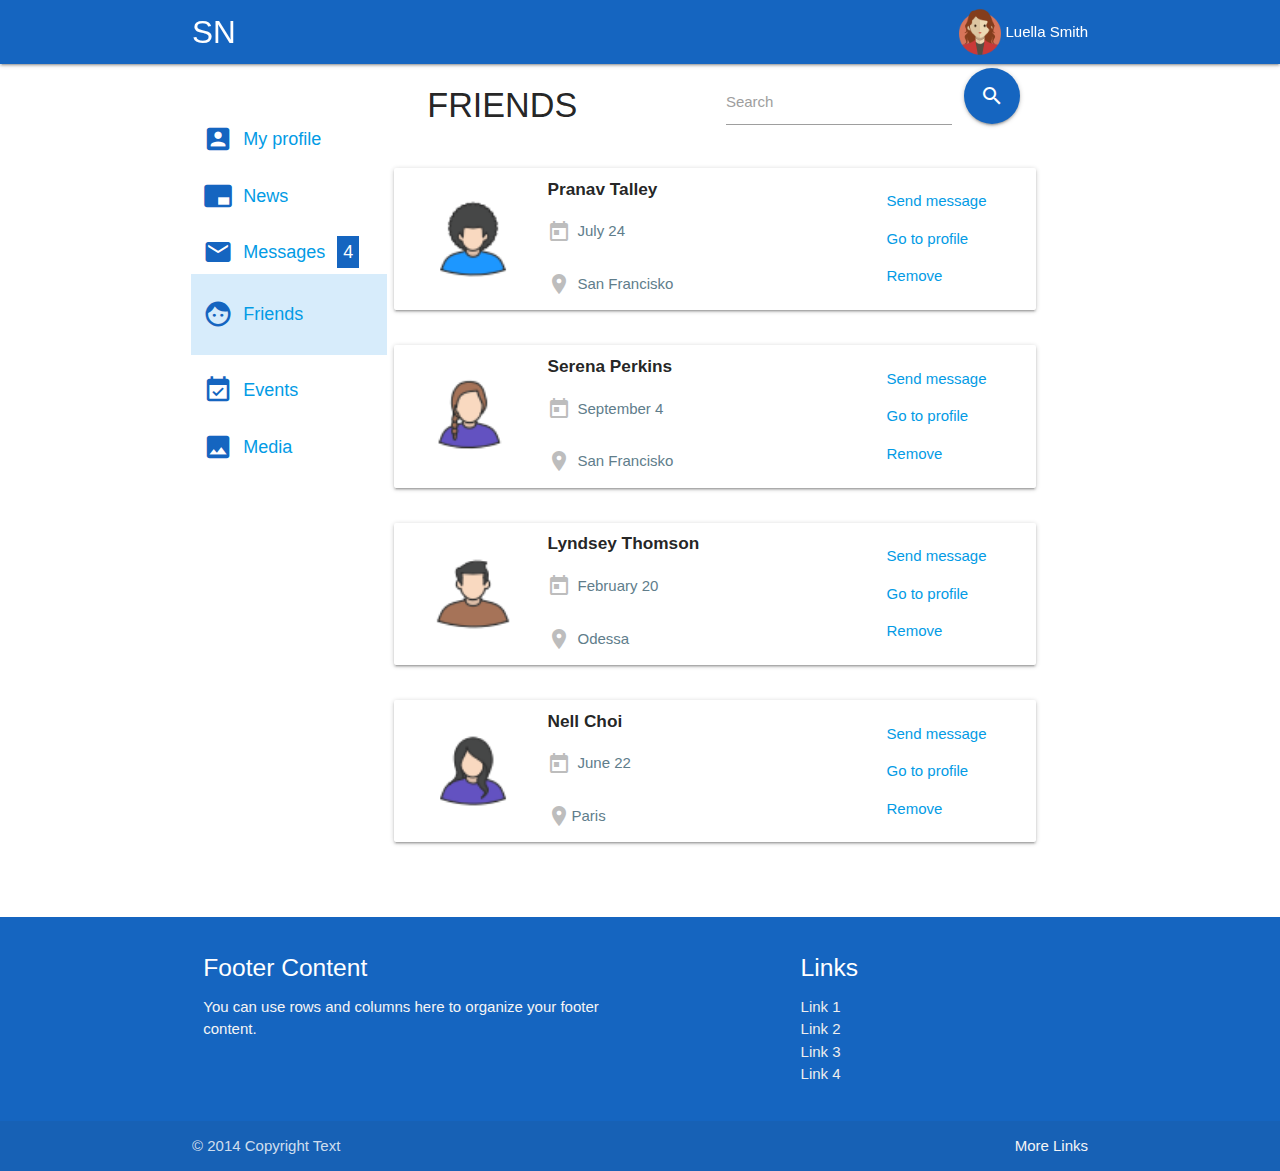
<file: pages/friends.html>
<!DOCTYPE html>
<html lang="en">
<head>
    <meta charset="UTF-8">
    <meta name="viewport" content="width=device-width, initial-scale=1.0">
    <title>Friends</title>
    <link rel="stylesheet" href="https://cdnjs.cloudflare.com/ajax/libs/materialize/1.0.0/css/materialize.min.css">
    <link href="https://fonts.googleapis.com/icon?family=Material+Icons" rel="stylesheet">
    <link rel="stylesheet" href="../css/friends.css">
</head>
<body>
    <div class="navbar-fixed">
        <nav class="blue darken-3">
            <div class="nav-wrapper container">
              <a href="#" class="brand-logo">SN</a>
              <div class="row right valign-wrapper">
                <img class="circle" width="50" src="../image/av_64.png" alt="avatar">
                <span>Luella Smith</span>
              </div>
            </div>
          </nav>
    </div>

      <div class="container">
        <div class="row">
            <div class="col s12 m3">
                <ul class="menu">
                    <li>
                        <div class="menuIcons">
                            <div><i class="small material-icons">account_box</i></div>
                            <div class="profile"><a href="../pages/myProfile.html">My profile</a></div>
                        </div>
                    </li>
                    <li>
                        <div class="menuIconsNews">
                            <div><i class="small material-icons">branding_watermark</i></div>
                            <div class="profile"><a href="../pages/news.html">News</a></div>
                        </div>
                    </li>
                    <li>
                        <div class="menuIconsMessage">
                            <div><i class="small material-icons">email</i> </div>
                            <div class="profile"><a href="../pages/messages.html">Messages</a><span class="messageFour white-text">4</span></div>
                        </div>  
                    </li>
                    <li class="active">
                        <div class="menuIconsFriends">
                            <div><i class="small material-icons">face</i></div>
                            <div class="profile"><a href="#">Friends</a></div>
                        </div>  
                    </li>
                    <li>
                        <div class="menuIconsEvents">
                            <div><i class="small material-icons">event_available</i></div>
                            <div class="profile"><a href="../pages/events.html">Events</a></div>
                        </div> 
                    </li>
                    <li>
                        <div class="menuIconsMedia">
                            <div><i class="small material-icons">insert_photo</i></div>
                            <div class="profile"><a href="#">Media</a></div>
                        </div>    
                    </li>
                </ul>
            </div>
            <div class="col s12 m8">
                <div class="row">
                    <div class="col s3">
                        <h4>FRIENDS</h4>
                    </div>
                    <div class="col s6 offset-s3">
                        <div class="row">
                            <div class="col s10">
                                <div class="input-field">
                                    <input id="Search" type="text" class="validate">
                                    <label for="Search">Search</label>
                                </div>
                            </div>
                            <div class="col s2 marginSearch">
                                <div class="row">
                                    <a class="btn-floating btn-large waves-effect waves-light blue darken-3 hoverable"><i class="material-icons">search
                                    </i></a>
                                </div>
                            </div>
                    </div>
                </div>
                <div class="row">
                    <div class="card row d-flex-vertical-center hoverable">
                        <div class="card-image col s2">
                            <img class="responsive-image" src="../image/avatar_1.png" alt="">
                        </div>
                        <div class="card-info col s6">
                            <h6 class="bold-text">Pranav Talley</h6>
                                <div class="d-flex-month"><i class="material-icons">today
                                    </i><p class="blue-grey-text dateCity">July 24</p>
                                </div>
                                <div class="d-flex-month"><i class="material-icons">location_on
                                    </i><p class="blue-grey-text city">San Francisko</p>
                                </div>
                        </div>
                        <div class="card-links col s3">
                            <p><a href="#">Send message</a></p>
                            <p><a href="#">Go to profile</a></p>
                            <p><a href="#">Remove</a></p>
                        </div>
                    </div>
                </div>
                <div class="row">
                    <div class="card row d-flex-vertical-center hoverable">
                        <div class="card-image col s2">
                            <img class="responsive-image" src="../image/avatar_2.png" alt="">
                        </div>
                        <div class="card-info col s6">
                            <h6 class="bold-text">Serena Perkins</h6>
                            <div class="d-flex-month"><i class="material-icons">today
                                </i><p class="blue-grey-text dateCity">September 4</p>
                            </div>
                            <div class="d-flex-month"><i class="material-icons">location_on
                                </i><p class="blue-grey-text city">San Francisko</p>
                            </div>
                        </div>
                        <div class="card-links col s3">
                            <p><a href="#">Send message</a></p>
                            <p><a href="#">Go to profile</a></p>
                            <p><a href="#">Remove</a></p>
                        </div>
                    </div>
                </div>
                <div class="row">
                    <div class="card row d-flex-vertical-center hoverable">
                        <div class="card-image col s2">
                            <img class="responsive-image" src="../image/avatar_3.png" alt="">
                        </div>
                        <div class="card-info col s6">
                            <h6 class="bold-text">Lyndsey Thomson</h6>
                            <div class="d-flex-month"><i class="material-icons">today
                                </i><p class="blue-grey-text dateCity">February 20</p>
                            </div>
                            <div class="d-flex-month"><i class="material-icons">location_on
                                </i><p class="blue-grey-text city">Odessa</p>
                            </div>
                        </div>
                        <div class="card-links col s3">
                            <p><a href="#">Send message</a></p>
                            <p><a href="#">Go to profile</a></p>
                            <p><a href="#">Remove</a></p>
                        </div>
                    </div>
                </div>
                <div class="row">
                    <div class="card row d-flex-vertical-center hoverable">
                        <div class="card-image col s2">
                            <img class="responsive-image" src="../image/avatar_4.png" alt="">
                        </div>
                        <div class="card-info col s6">
                            <h6 class="bold-text">Nell Choi</h6>
                            <div class="d-flex-month"><i class="material-icons">today
                                </i><p class="blue-grey-text dateCity">June 22</p>
                            </div>
                            <div class="d-flex-month"><i class="material-icons">location_on
                                </i><p class="blue-grey-text ">Paris</p>
                            </div>
                        </div>
                        <div class="card-links col s3">
                            <p><a href="#">Send message</a></p>
                            <p><a href="#">Go to profile</a></p>
                            <p><a href="#">Remove</a></p>
                        </div>
                    </div>
                </div>
            </div>
        </div>
      </div>
      </div>

<div class="">
    <footer class="page-footer blue darken-3 w-100">
        <div class="container">
          <div class="row">
            <div class="col l6 s12">
              <h5 class="white-text">Footer Content</h5>
              <p class="grey-text text-lighten-4">You can use rows and columns here to organize your footer content.</p>
            </div>
            <div class="col l4 offset-l2 s12">
              <h5 class="white-text">Links</h5>
              <ul>
                <li><a class="grey-text text-lighten-3" href="#!">Link 1</a></li>
                <li><a class="grey-text text-lighten-3" href="#!">Link 2</a></li>
                <li><a class="grey-text text-lighten-3" href="#!">Link 3</a></li>
                <li><a class="grey-text text-lighten-3" href="#!">Link 4</a></li>
              </ul>
            </div>
          </div>
        </div>
        <div class="footer-copyright">
          <div class="container">
          © 2014 Copyright Text
          <a class="grey-text text-lighten-4 right" href="#!">More Links</a>
          </div>
        </div>
      </footer>
</div>
      
    







    
    

<script src="https://cdnjs.cloudflare.com/ajax/libs/materialize/1.0.0/js/materialize.min.js"></script>

</body>
</html>
</file>
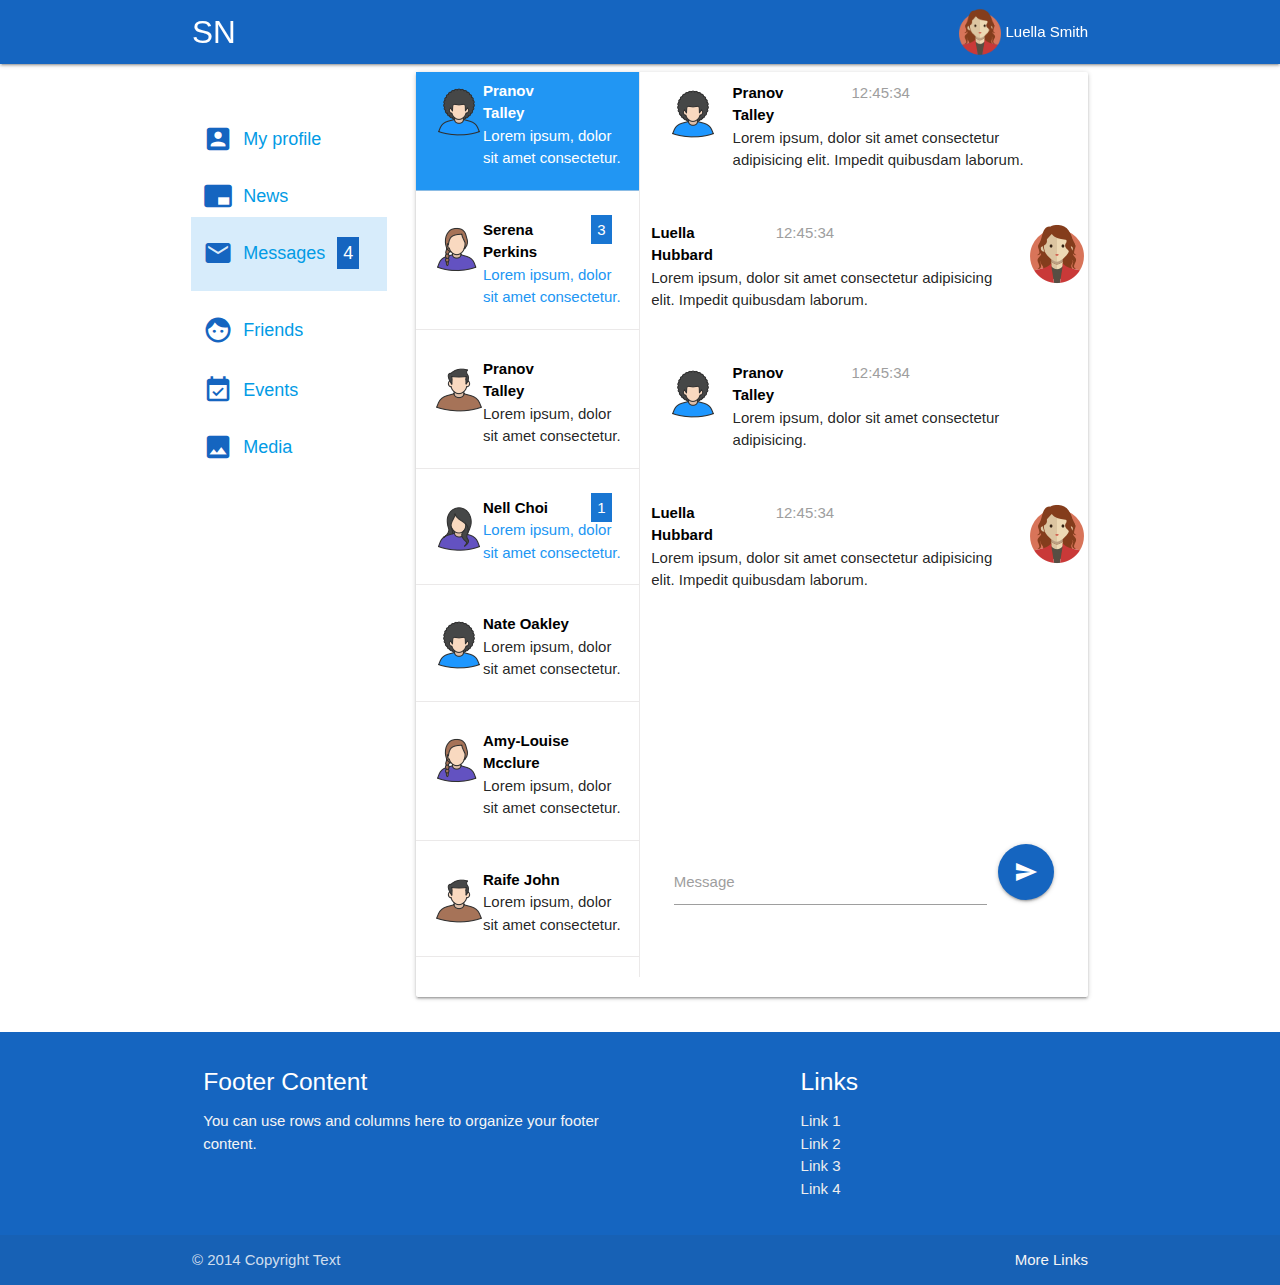
<file: pages/messages.html>
<!DOCTYPE html>
<html lang="en">
<head>
    <meta charset="UTF-8">
    <meta name="viewport" content="width=device-width, initial-scale=1.0">
    <title>Messages</title>
    <link rel="stylesheet" href="https://cdnjs.cloudflare.com/ajax/libs/materialize/1.0.0/css/materialize.min.css">
    <link href="https://fonts.googleapis.com/icon?family=Material+Icons" rel="stylesheet">
    <link rel="stylesheet" href="../css/messages.css">
</head>
<body>
    <div class="navbar-fixed">
        <nav class="blue darken-3">
            <div class="nav-wrapper container">
              <a href="#" class="brand-logo">SN</a>
              <div class="row right valign-wrapper">
                <img class="circle" width="50" src="../image/av_64.png" alt="avatar">
                <span>Luella Smith</span>
              </div>
            </div>
          </nav>
    </div>

    <div class="container">
        <div class="row">
            <div class="col s12 m3">
                <ul class="menu">
                    <li>
                        <div class="menuIcons">
                            <div><i class="small material-icons">account_box</i></div>
                            <div class="profile"><a href="../pages/myProfile.html">My profile</a></div>
                        </div>
                    </li>
                    <li>
                        <div class="menuIconsNews">
                            <div><i class="small material-icons">branding_watermark</i></div>
                            <div class="profile"><a href="../pages/news.html">News</a></div>
                        </div>
                    </li>
                    <li class="active">
                        <div class="menuIconsMessage">
                            <div><i class="small material-icons">email</i> </div>
                            <div class="profile"><a href="#">Messages</a><span class="messageFour white-text">4</span></div>
                        </div>  
                    </li>
                    <li>
                        <div class="menuIconsFriends">
                            <div><i class="small material-icons">face</i></div>
                            <div class="profile"><a href="../pages/friends.html">Friends</a></div>
                        </div>  
                    </li>
                    <li>
                        <div class="menuIconsEvents">
                            <div><i class="small material-icons">event_available</i></div>
                            <div class="profile"><a href="../pages/events.html">Events</a></div>
                        </div> 
                    </li>
                    <li>
                        <div class="menuIconsMedia">
                            <div><i class="small material-icons">insert_photo</i></div>
                            <div class="profile"><a href="#">Media</a></div>
                        </div>    
                    </li>
                </ul>
            </div>
            <div class="col s12 m9 card">
                <div class="row">
                    <div class="col s4 container-first">
                            <div class="row white-text blue borderBottom">
                                <div class="col s3">
                                    <img src="../image/avatar_1.png" alt="">
                                </div>
                                <div class="col s9">
                                    <div class="row">
                                        <div class="col black-text s8 white-text">Pranov Talley</div>
                                        <div class="col s12">Lorem ipsum, dolor sit amet consectetur.</div>
                                    </div>
                                </div>
                            </div>
                            <div class="row borderBottom">
                                <div class="col s3">
                                    <img src="../image/avatar_2.png" alt="">
                                </div>
                                <div class="col s9">
                                    <div class="row">
                                        <div class="col black-text s8">Serena Perkins</div> <span class="blue white-text darken-2 messageAmount">3</span>
                                        <div class="col s12 blue-text">Lorem ipsum, dolor sit amet consectetur.</div>
                                    </div>
                                </div>
                            </div>
                            <div class="row borderBottom">
                                <div class="col s3">
                                    <img src="../image/avatar_3.png" alt="">
                                </div>
                                <div class="col s9">
                                    <div class="row">
                                        <div class="col black-text s8">Pranov Talley</div>
                                        <div class="col s12">Lorem ipsum, dolor sit amet consectetur.</div>
                                    </div>
                                </div>
                            </div>
                            <div class="row borderBottom">
                                <div class="col s3">
                                    <img src="../image/avatar_4.png" alt="">
                                </div>
                                <div class="col s9">
                                    <div class="row">
                                        <div class="col black-text s8">Nell Choi</div> <span class="blue white-text darken-2 messageAmount">1</span>
                                        <div class="col s12 blue-text">Lorem ipsum, dolor sit amet consectetur.</div>
                                    </div>
                                </div>
                            </div>
                            <div class="row borderBottom">
                                <div class="col s3">
                                    <img src="../image/avatar_1.png" alt="">
                                </div>
                                <div class="col s9">
                                    <div class="row">
                                        <div class="col black-text s8">Nate Oakley</div>
                                        <div class="col s12">Lorem ipsum, dolor sit amet consectetur.</div>
                                    </div>
                                </div>
                            </div>
                            <div class="row borderBottom">
                                <div class="col s3">
                                    <img src="../image/avatar_2.png" alt="">
                                </div>
                                <div class="col s9">
                                    <div class="row">
                                        <div class="col black-text s8">Amy-Louise Mcclure</div>
                                        <div class="col s12">Lorem ipsum, dolor sit amet consectetur.</div>
                                    </div>
                                </div>
                            </div>
                            <div class="row borderBottom">
                                <div class="col s3">
                                    <img src="../image/avatar_3.png" alt="">
                                </div>
                                <div class="col s9">
                                    <div class="row">
                                        <div class="col black-text s8">Raife John</div>
                                        <div class="col s12">Lorem ipsum, dolor sit amet consectetur.</div>
                                    </div>
                                </div>
                            </div>
                    </div>
                    <div class="col s8">
                        <div class="row pranavItem">
                            <div class="col s2">
                                <img src="../image/avatar_1.png" alt="">
                            </div>
                            <div class="col s10">
                                <div class="row">
                                    <div class="col black-text s4">Pranov Talley</div>
                                    <div class="col s2 grey-text">12:45:34</div>
                                    <div class="col s12">Lorem ipsum, dolor sit amet consectetur adipisicing elit. Impedit quibusdam laborum.</div>
                                </div>
                            </div>
                        </div>
                        <div class="row luellaItem">
                            <div class="col s10">
                                <div class="row">
                                    <div class="col black-text s4">Luella Hubbard</div>
                                    <div class="col s2 grey-text">12:45:34</div>
                                    <div class="col s12">Lorem ipsum, dolor sit amet consectetur adipisicing elit. Impedit quibusdam laborum.</div>
                                </div>
                            </div>
                            <div class="col s2">
                                <img src="../image/av_64.png" alt="">
                            </div>
                        </div>
                        <div class="row pranavItem">
                            <div class="col s2">
                                <img src="../image/avatar_1.png" alt="">
                            </div>
                            <div class="col s10">
                                <div class="row">
                                    <div class="col black-text s4">Pranov Talley</div>
                                    <div class="col s2 grey-text">12:45:34</div>
                                    <div class="col s12">Lorem ipsum, dolor sit amet consectetur adipisicing.</div>
                                </div>
                            </div>
                        </div>
                        <div class="row luellaItem">
                            <div class="col s10">
                                <div class="row">
                                    <div class="col black-text s4">Luella Hubbard</div>
                                    <div class="col s2 grey-text">12:45:34</div>
                                    <div class="col s12">Lorem ipsum, dolor sit amet consectetur adipisicing elit. Impedit quibusdam laborum.</div>
                                </div>
                            </div>
                            <div class="col s2">
                                <img src="../image/av_64.png" alt="">
                            </div>
                        </div>
                        <div class="col s12 positionInput">
                            <div class="col s10">
                                <div class="input-field">
                                    <input id="Search" type="text" class="validate">
                                    <label for="Search">Message</label>
                                </div>
                            </div>
                            <div class="col s2 marginSearch">
                                <div class="row">
                                    <a class="btn-floating btn-large waves-effect waves-light blue darken-3 hoverable"><i class="material-icons">send
                                    </i></a>
                                </div>
                            </div>
                        </div>
                    </div>
                </div>

            </div>
        </div>
    </div>

    
            

<div class="">
    <footer class="page-footer blue darken-3 w-100">
        <div class="container">
          <div class="row">
            <div class="col l6 s12">
              <h5 class="white-text">Footer Content</h5>
              <p class="grey-text text-lighten-4">You can use rows and columns here to organize your footer content.</p>
            </div>
            <div class="col l4 offset-l2 s12">
              <h5 class="white-text">Links</h5>
              <ul>
                <li><a class="grey-text text-lighten-3" href="#!">Link 1</a></li>
                <li><a class="grey-text text-lighten-3" href="#!">Link 2</a></li>
                <li><a class="grey-text text-lighten-3" href="#!">Link 3</a></li>
                <li><a class="grey-text text-lighten-3" href="#!">Link 4</a></li>
              </ul>
            </div>
          </div>
        </div>
        <div class="footer-copyright">
          <div class="container">
          © 2014 Copyright Text
          <a class="grey-text text-lighten-4 right" href="#!">More Links</a>
          </div>
        </div>
      </footer>
</div>
      
    







    
    

<script src="https://cdnjs.cloudflare.com/ajax/libs/materialize/1.0.0/js/materialize.min.js"></script>
    
</body>
</html>
</file>
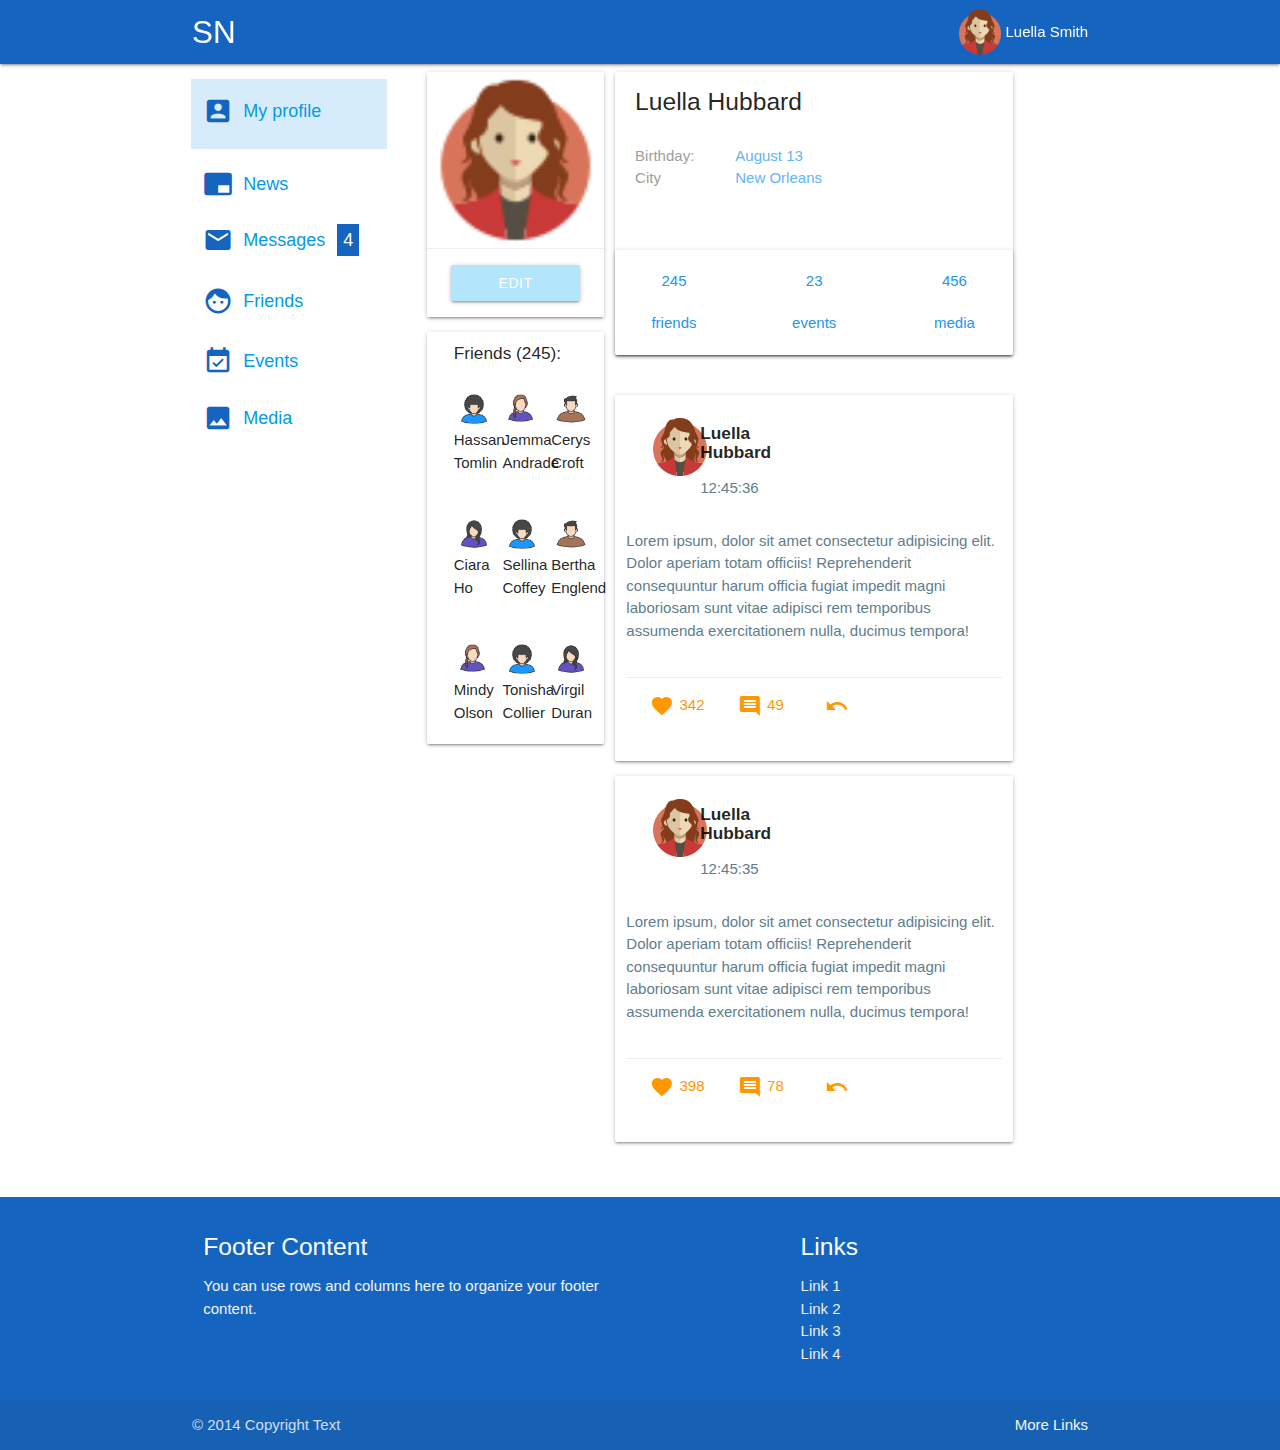
<file: pages/myProfile.html>
<!DOCTYPE html>
<html lang="en">
<head>
    <meta charset="UTF-8">
    <meta name="viewport" content="width=device-width, initial-scale=1.0">
    <title>My profile</title>
    <link rel="stylesheet" href="https://cdnjs.cloudflare.com/ajax/libs/materialize/1.0.0/css/materialize.min.css">
    <link href="https://fonts.googleapis.com/icon?family=Material+Icons" rel="stylesheet">
    <link rel="stylesheet" href="../css/myProfile.css">
</head>
<body>
    <div class="navbar-fixed">
        <nav class="blue darken-3">
            <div class="nav-wrapper container">
              <a href="#" class="brand-logo">SN</a>
              <div class="row right valign-wrapper">
                <img class="circle" width="50" src="../image/av_64.png" alt="avatar">
                <span>Luella Smith</span>
              </div>
            </div>
          </nav>
    </div>

    <div class="container">
        <div class="row">
            <div class="col s12 m3">
                <ul class="menu">
                    <li class="active">
                        <div class="menuIcons">
                            <div><i class="small material-icons">account_box</i></div>
                            <div class="profile"><a href="#">My profile</a></div>
                        </div>
                    </li>
                    <li>
                        <div class="menuIconsNews">
                            <div><i class="small material-icons">branding_watermark</i></div>
                            <div class="profile"><a href="../pages/news.html">News</a></div>
                        </div>
                    </li>
                    <li>
                        <div class="menuIconsMessage">
                            <div><i class="small material-icons">email</i> </div>
                            <div class="profile"><a href="../pages/messages.html">Messages</a><span class="messageFour white-text">4</span></div>
                        </div>  
                    </li>
                    <li class="">
                        <div class="menuIconsFriends">
                            <div><i class="small material-icons">face</i></div>
                            <div class="profile"><a href="../pages/friends.html">Friends</a></div>
                        </div>  
                    </li>
                    <li>
                        <div class="menuIconsEvents">
                            <div><i class="small material-icons">event_available</i></div>
                            <div class="profile"><a href="../pages/events.html">Events</a></div>
                        </div> 
                    </li>
                    <li>
                        <div class="menuIconsMedia">
                            <div><i class="small material-icons">insert_photo</i></div>
                            <div class="profile"><a href="#">Media</a></div>
                        </div>    
                    </li>
                </ul>
            </div>
            <div class="col s12 m8">
                <div class="row aboutCardFriengs">
                    <div class="col s4">
                        <div class="card">
                            <div class="card-image">
                              <img class="ImageInCard" src="../image/av_64.png">
                            </div>
                            <div class="card-action center">
                              <a class="waves-effect waves-light light-blue lighten-4 btn btnW100" href="../login.html">EDIT</a>
                            </div>
                        </div>
                        <div class="card">
                            <div class="container">
                                <div class="row">
                                    <div class="col s12">
                                        <h6 class="left">Friends (245):</h6>
                                    </div>
                                </div>
                                <div class="row">
                                    <div></div>
                                    <div class="col s4">
                                        <div class="card-image">
                                            <img class="ImagesInCard" src="../image/avatar_1.png">
                                        </div>
                                        <div class="row">
                                            <div class="col s12">
                                                <span>Hassan</span>
                                            </div>
                                            <div class="col s12">
                                                <span>Tomlin</span>
                                            </div>
                                        </div>
                                    </div>
                                    <div class="col s4">
                                        <div class="card-image">
                                            <img class="ImagesInCard" src="../image/avatar_2.png">
                                        </div>
                                        <div class="row">
                                            <div class="col s12">
                                                <span>Jemma</span>
                                            </div>
                                            <div class="col s12">
                                                <span>Andrade</span>
                                            </div>
                                        </div>
                                    </div>
                                    <div class="col s4">
                                        <div class="card-image">
                                            <img class="ImagesInCard" src="../image/avatar_3.png">
                                        </div>
                                        <div class="row">
                                            <div class="col s12">
                                                <span>Cerys</span>
                                            </div>
                                            <div class="col s12">
                                                <span>Croft</span>
                                            </div>
                                        </div>
                                    </div>
                                </div>
    
                                <div class="row">
                                    <div class="col s4">
                                        <div class="card-image">
                                            <img class="ImagesInCard" src="../image/avatar_4.png">
                                        </div>
                                        <div class="row">
                                            <div class="col s12">
                                                <span>Ciara</span>
                                            </div>
                                            <div class="col s12">
                                                <span>Ho</span>
                                            </div>
                                        </div>
                                    </div>
                                    <div class="col s4">
                                        <div class="card-image">
                                            <img class="ImagesInCard" src="../image/avatar_1.png">
                                        </div>
                                        <div class="row">
                                            <div class="col s12">
                                                <span>Sellina</span>
                                            </div>
                                            <div class="col s12">
                                                <span>Coffey</span>
                                            </div>
                                        </div>
                                    </div>
                                    <div class="col s4">
                                        <div class="card-image">
                                            <img class="ImagesInCard" src="../image/avatar_3.png">
                                        </div>
                                        <div class="row">
                                            <div class="col s12">
                                                <span>Bertha</span>
                                            </div>
                                            <div class="col s12">
                                                <span>Englend</span>
                                            </div>
                                        </div>
                                    </div>
                                </div>
    
                                <div class="row">
                                    <div class="col s4">
                                        <div class="card-image">
                                            <img class="ImagesInCard" src="../image/avatar_2.png">
                                        </div>
                                        <div class="row">
                                            <div class="col s12">
                                                <span>Mindy</span>
                                            </div>
                                            <div class="col s12">
                                                <span>Olson</span>
                                            </div>
                                        </div>
                                    </div>
                                    <div class="col s4">
                                        <div class="card-image">
                                            <img class="ImagesInCard" src="../image/avatar_1.png">
                                        </div>
                                        <div class="row">
                                            <div class="col s12">
                                                <span>Tonisha</span>
                                            </div>
                                            <div class="col s12">
                                                <span>Collier</span>
                                            </div>
                                        </div>
                                    </div>
                                    <div class="col s4">
                                        <div class="card-image">
                                            <img class="ImagesInCard" src="../image/avatar_4.png">
                                        </div>
                                        <div class="row">
                                            <div class="col s12">
                                                <span>Virgil</span>
                                            </div>
                                            <div class="col s12">
                                                <span>Duran</span>
                                            </div>
                                        </div>
                                    </div>
                                </div>
                            </div>
                        </div>
                    </div>
                    <div class="col s8">
                        <div class="row">
                            <div class="card">
                                <div class="contentCardLuella">
                                    <div class="row">
                                        <div class="col s12">
                                            <h5>Luella Hubbard</h5>
                                        </div>
                                    </div>
                                    <div class="row">
                                        <div class="col s12">
                                            <div class="row">
                                                <div class="col s3 grey-text lighten-4">Birthday:
                                                    <div class="row">
                                                        <div class="col s12">
                                                            <span>City</span>
                                                        </div>
                                                    </div>
                                                </div>
                                                <div class="col s6 blue-text text-lighten-2">August 13
                                                    <div class="row">
                                                        <div class="col s12">
                                                            <span>New Orleans</span>
                                                        </div>
                                                    </div>
                                                </div>
                                            </div>
                                        </div>
                                    </div>
                                </div>
                                <div class="card center blue-text">
                                    <div class="row">
                                        <div class="row">
                                        </div>
                                        <div class="col s4">
                                            <div class="row">
                                                245
                                            </div>
                                            <div class="row">
                                                friends
                                            </div>
                                        </div>
                                        <div class="col s4">
                                            <div class="row">
                                                23
                                            </div>
                                            <div class="row">
                                                events
                                            </div>
                                        </div>
                                        <div class="col s4">
                                            <div class="row">
                                                456
                                            </div>
                                            <div class="row">
                                                media
                                            </div>
                                        </div>
                                    </div>
                                </div>
                            </div>
                        </div>
                        <div class="row card hoverable">
                            <div class="col s12">
                                    <div class="col s2">
                                        <img class="responsive-image cardImagePerson" src="../image/av_64.png" alt="">
                                    </div>
                                    <div class="col s4 pranavTop">
                                        <h6 class="bold-text">Luella Hubbard</h6>
                                        <p class="blue-grey-text">12:45:36</p>
                                    </div>
                                    <div class="row">
                                        <div class="col s12">
                                            <p class="blue-grey-text">Lorem ipsum, dolor sit amet consectetur adipisicing elit. Dolor aperiam totam officiis! Reprehenderit consequuntur harum officia fugiat impedit magni laboriosam sunt vitae adipisci rem temporibus assumenda exercitationem nulla, ducimus tempora!</p>
                                        </div>
                                    </div>
                                    <div class="card-action">
                                        <div class="row orange-text">
                                            <div class="col s1"><i class="material-icons">favorite</i></div>
                                            <div class="col s2">342</div>
                                            <div class="col s1"><i class="material-icons">insert_comment</i></div>
                                            <div class="col s2">49</div>
                                            <div class="col s2"><i class="material-icons">undo</i></div>
                                        </div>
                                    </div>
                            </div>
                        </div>
                        <div class="row card hoverable">
                            <div class="col s12">
                                <div class="col s2">
                                    <img class="responsive-image cardImagePerson" src="../image/av_64.png" alt="">
                                </div>
                                <div class="col s4 pranavTop">
                                    <h6 class="bold-text">Luella Hubbard</h6>
                                    <p class="blue-grey-text">12:45:35</p>
                                </div>
                                <div class="row">
                                    <div class="col s12">
                                        <p class="blue-grey-text">Lorem ipsum, dolor sit amet consectetur adipisicing elit. Dolor aperiam totam officiis! Reprehenderit consequuntur harum officia fugiat impedit magni laboriosam sunt vitae adipisci rem temporibus assumenda exercitationem nulla, ducimus tempora!</p>
                                    </div>
                                </div>
                                <div class="card-action">
                                    <div class="row orange-text">
                                        <div class="col s1"><i class="material-icons">favorite</i></div>
                                        <div class="col s2">398</div>
                                        <div class="col s1"><i class="material-icons">insert_comment</i></div>
                                        <div class="col s2">78</div>
                                        <div class="col s2"><i class="material-icons">undo</i></div>
                                    </div>
                                </div>
                            </div>
                        </div>
                    </div>
                </div>
            </div>
        </div>
    </div>





    <div class="footerContent blue darken-3">
        <footer class="page-footer blue darken-3 w-100">
            <div class="container">
              <div class="row">
                <div class="col l6 s12">
                  <h5 class="white-text">Footer Content</h5>
                  <p class="grey-text text-lighten-4">You can use rows and columns here to organize your footer content.</p>
                </div>
                <div class="col l4 offset-l2 s12">
                  <h5 class="white-text">Links</h5>
                  <ul>
                    <li><a class="grey-text text-lighten-3" href="#!">Link 1</a></li>
                    <li><a class="grey-text text-lighten-3" href="#!">Link 2</a></li>
                    <li><a class="grey-text text-lighten-3" href="#!">Link 3</a></li>
                    <li><a class="grey-text text-lighten-3" href="#!">Link 4</a></li>
                  </ul>
                </div>
              </div>
            </div>
            <div class="footer-copyright">
              <div class="container">
              © 2014 Copyright Text
              <a class="grey-text text-lighten-4 right" href="#!">More Links</a>
              </div>
            </div>
          </footer>
    </div>


    <script src="https://cdnjs.cloudflare.com/ajax/libs/materialize/1.0.0/js/materialize.min.js"></script>
    
</body>
</html>
</file>
<file: css/friends.css>
.menu i.material-icons {
    color: #1565c0;
}

.menuIcons {
    display: flex;
    margin-top: 60px;
}

.profile {
    margin-top: 2px;
    margin-left: 10px;
    font-size: 18px;
}

li.active {
    margin-right: 18px;
    margin-left: -12px;
    padding: 1px 0px 16px 12px;
    background-color: #b5dbf88a;
}

.menuIconsNews, .menuIconsMessage, .menuIconsFriends, .menuIconsEvents, .menuIconsMedia {
    display: flex;
    margin-top: 20px;
}

.menuIconsFriends {
    padding: 4px 0 4px 0px;
}


.d-flex-vertical-center {
    display: flex;
    align-items: center;
}

.card-image img.responsive-image {
    width: 100px;
}

.marginSearch {
    margin-top: 4px;
}

.d-flex-month {
    display: flex;
    align-items: center;
}

.d-flex-month i.material-icons {
    color: #bdbdbd;
}

.messageFour {
    margin-left: 12px;
    padding: 6px;
    background-color: #1565c0;
}
li.blue {
    margin-right: 24px;
}

.dateCity, .city {
    margin-left: 6px;
}

.bold-text {
    font-weight: 900;
}
</file>
<file: css/messages.css>
.menu i.material-icons {
    color: #1565c0;
}

.menuIcons {
    display: flex;
    margin-top: 60px;
}

.profile {
    margin-top: 2px;
    margin-left: 10px;
    font-size: 18px;
}

li.active {
    margin-right: 18px;
    margin-left: -12px;
    padding: 1px 0px 16px 12px;
    background-color: #b5dbf88a;
}
.menuIconsNews, .menuIconsMessage, .menuIconsFriends, .menuIconsEvents, .menuIconsMedia {
    display: flex;
    margin-top: 20px;
}

.menuIconsFriends {
    padding: 4px 0 4px 0px;
}


.d-flex-vertical-center {
    display: flex;
    align-items: center;
}

.card-image img.responsive-image {
    width: 100px;
}

.messageFour {
    margin-left: 12px;
    padding: 6px;
    background-color: #1565c0;
}

.pranavItem {
    padding: 10px 10px 10px;
}

.black-text {
    font-weight: 900;
}

.container-first {
    border-right: 1px solid rgba(220, 217, 217, 0.571);
}


.borderBottom {
    padding-top: 8px;
    border-bottom: 1px solid rgba(220, 217, 217, 0.571);
}

.messageAmount {
    padding: 6px;
    margin-left: 8px;
}

.positionInput {
    margin-top: 50%;
}
</file>
<file: css/myProfile.css>
.menu i.material-icons {
    color: #1565c0;
}

.profile {
    margin-top: 2px;
    margin-left: 10px;
    font-size: 18px;
}


li.active {
    margin-right: 18px;
    margin-left: -12px;
    padding: 1px 0px 16px 12px;
    background-color: #b5dbf88a;
}

.menuIcons {
    display: flex;
    margin-top: 16px;
}


.menuIconsNews, .menuIconsMessage, .menuIconsFriends, .menuIconsEvents, .menuIconsMedia {
    display: flex;
    margin-top: 20px;
}

.menuIconsFriends {
    padding: 4px 0 4px 0px;
}

.d-dlexPerson {
    display: flex;
}


.d-flex-vertical-center {
    display: flex;
    align-items: center;
}

.card-image img.responsive-image {
    width: 50px;
}

.cardImagePerson {
    margin-top: 20px;
    margin-left: 10px;
    margin-right: 40px;
}

.pranavTop {
    margin-top: 18px;
}

.marginSearch {
    margin-top: 4px;
}


.d-flex-month {
    display: flex;
    align-items: center;
}

.d-flex-month i.material-icons {
    color: #bdbdbd;
}

.messageFour {
    margin-left: 12px;
    padding: 6px;
    background-color: #1565c0;
}
li.blue {
    margin-right: 24px;
}

.dateCity, .city {
    margin-left: 6px;
}

.bold-text {
    font-weight: 900;
}

.card-image img.ImagesInCard {
    width: 40px;
}

.btnW100 {
    width: 100%;
}

.contentCardLuella {
    margin-left: 20px;
}
</file>
